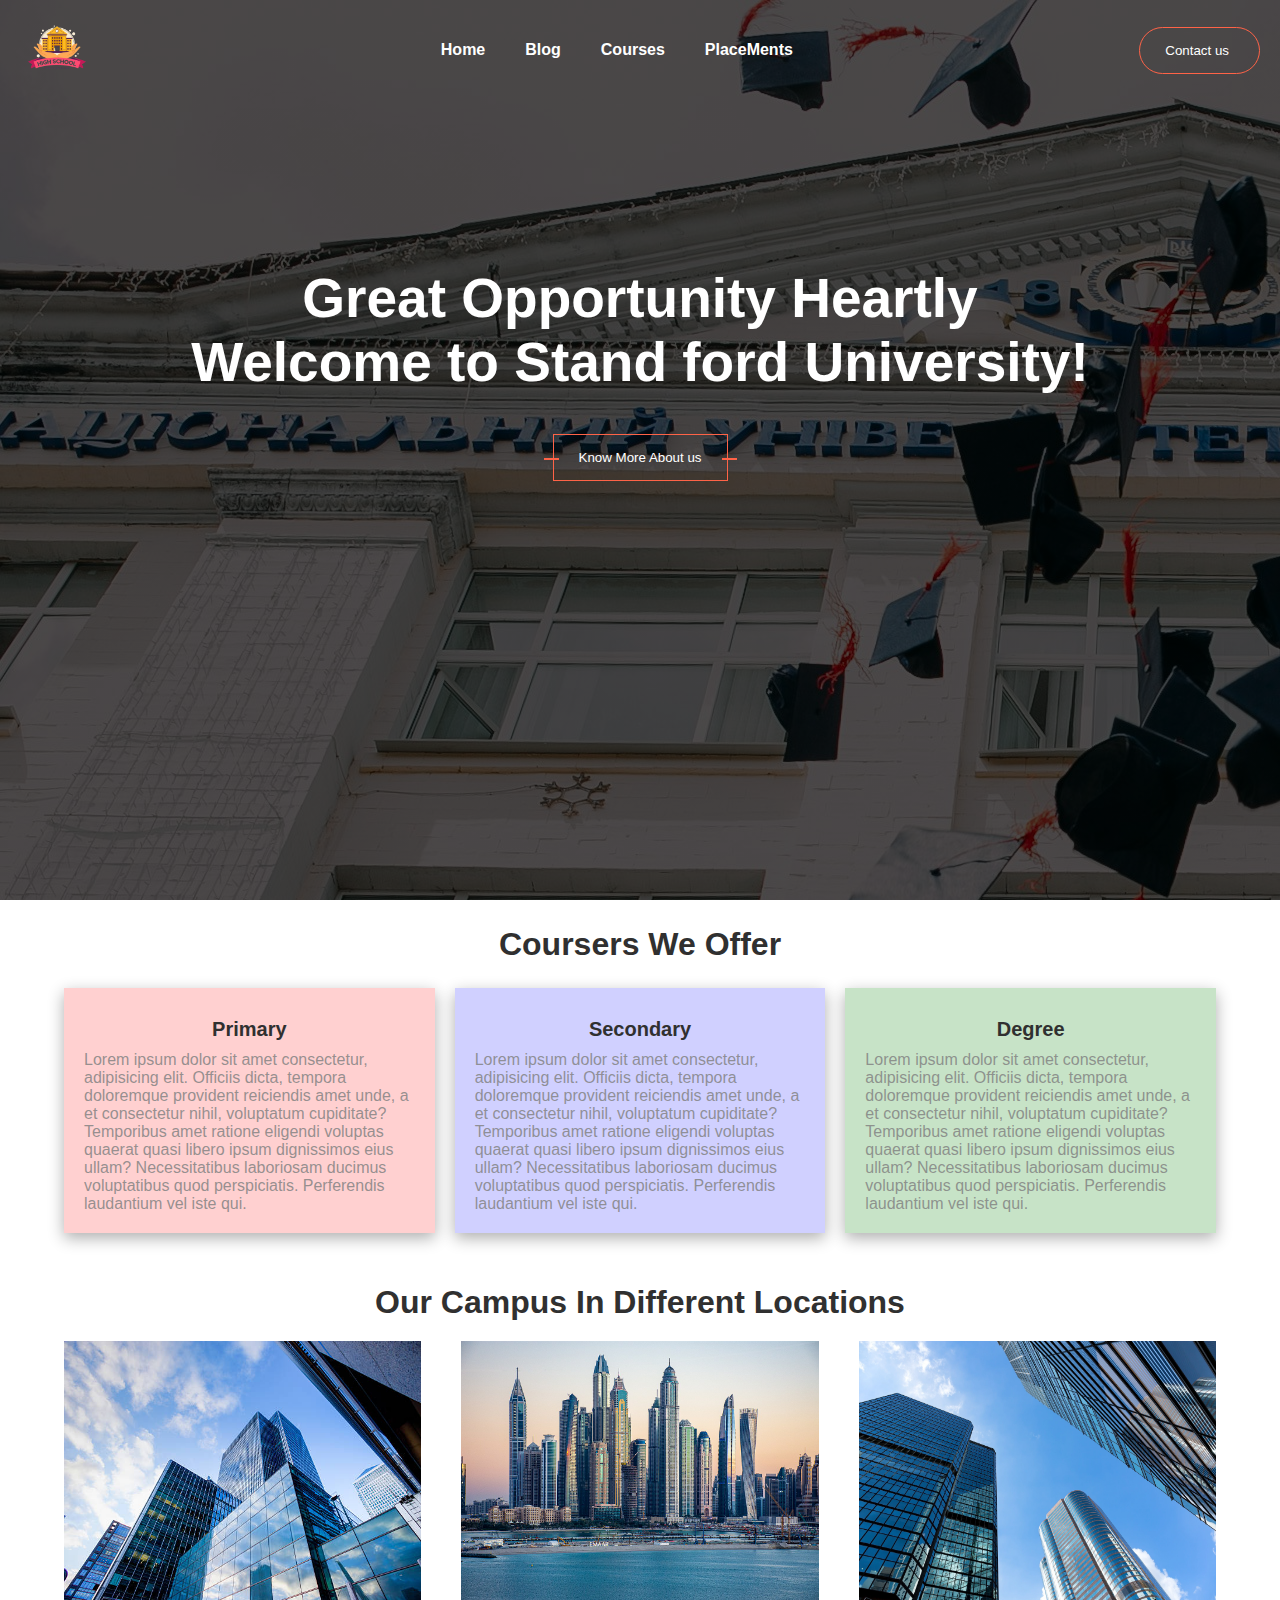
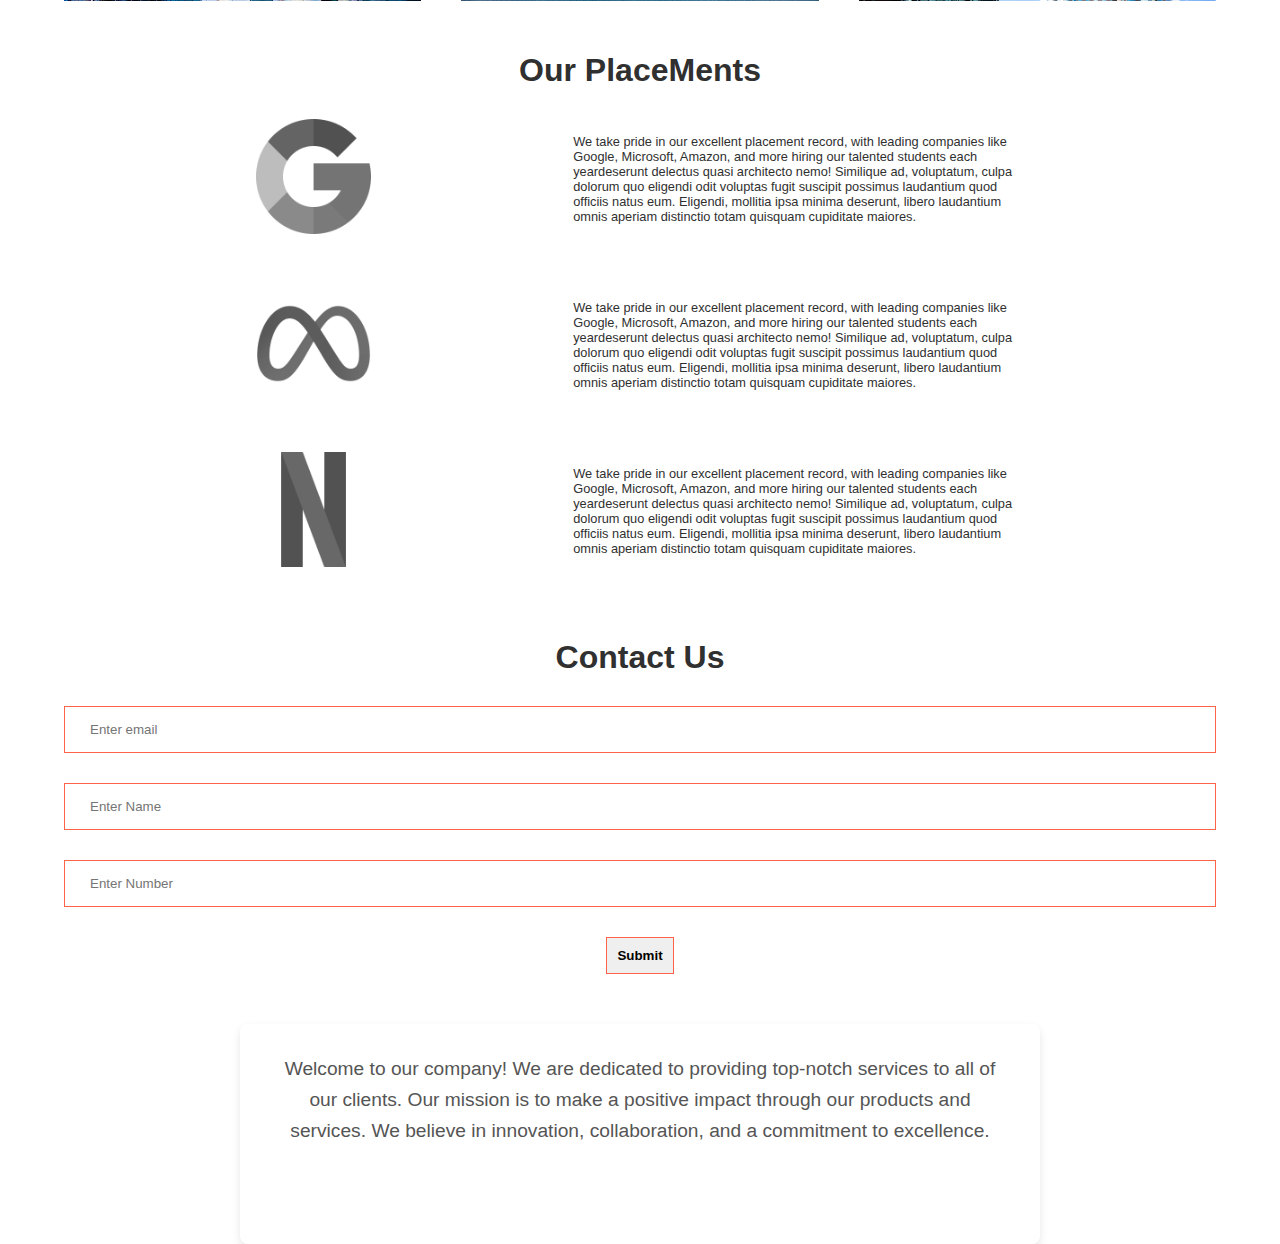
<file: index.html>
<!DOCTYPE html>
<html lang="en">
  <head>
    <meta charset="UTF-8" />
    <meta name="viewport" content="width=device-width, initial-scale=1.0" />
    <title>Document</title>
    <link rel="stylesheet" href="style.css" />
    <link
      rel="stylesheet"
      href="https://cdnjs.cloudflare.com/ajax/libs/font-awesome/6.6.0/css/all.min.css"
      integrity="sha512-Kc323vGBEqzTmouAECnVceyQqyqdsSiqLQISBL29aUW4U/M7pSPA/gEUZQqv1cwx4OnYxTxve5UMg5GT6L4JJg=="
      crossorigin="anonymous"
      referrerpolicy="no-referrer"
    />
  </head>
  <body>
    <div class="container">
      <div class="mobile-menu-icon">
        <i class="fa-solid fa-bars" id="menu-icon"></i>
    </div>
      <div class="navbar" id="navbar">
        <div class="logo-container">
          <img src="./images/logo.png" alt="" />
        </div>
        <div class="navbar-items" id="nav-links">
          <a href="#home">Home</a>
          <a href="#blog">Blog</a>
          <a href="#courses">Courses</a>
          <a href="#placements">PlaceMents</a>
        </div>
      
        
        <button><a href="#contact">Contact us</a> <i class="fa-solid fa-arrow-right"></i></button>
      </div>
      <div id="home" class="hero-section">
        <h1>
          Great Opportunity Heartly <br />
          Welcome to Stand ford University!
        </h1>
        <button>Know More About us</button>
      </div>
    </div>
    <div class="wrapper">
      <h1>Coursers We Offer</h1>
      <div class="courses" id="courses">
        <div class="text-content content-1">
          <h1>Primary</h1>
          <p>
            Lorem ipsum dolor sit amet consectetur, adipisicing elit. Officiis
            dicta, tempora doloremque provident reiciendis amet unde, a et
            consectetur nihil, voluptatum cupiditate? Temporibus amet ratione
            eligendi voluptas quaerat quasi libero ipsum dignissimos eius ullam?
            Necessitatibus laboriosam ducimus voluptatibus quod perspiciatis.
            Perferendis laudantium vel iste qui.
          </p>
        </div>
        <div class="text-content content-2">
          <h1>Secondary</h1>
          <p>
            Lorem ipsum dolor sit amet consectetur, adipisicing elit. Officiis
            dicta, tempora doloremque provident reiciendis amet unde, a et
            consectetur nihil, voluptatum cupiditate? Temporibus amet ratione
            eligendi voluptas quaerat quasi libero ipsum dignissimos eius ullam?
            Necessitatibus laboriosam ducimus voluptatibus quod perspiciatis.
            Perferendis laudantium vel iste qui.
          </p>
        </div>
        <div class="text-content content-3">
          <h1>Degree</h1>
          <p>
            Lorem ipsum dolor sit amet consectetur, adipisicing elit. Officiis
            dicta, tempora doloremque provident reiciendis amet unde, a et
            consectetur nihil, voluptatum cupiditate? Temporibus amet ratione
            eligendi voluptas quaerat quasi libero ipsum dignissimos eius ullam?
            Necessitatibus laboriosam ducimus voluptatibus quod perspiciatis.
            Perferendis laudantium vel iste qui.
          </p>
        </div>
      </div>
      <div style="margin-top: 4vw" id="blog" class="main-blog">
        <h1 style="margin: 20px 0px">Our Campus In Different Locations</h1>
        <div class="blog">
          <div class="img-container">
            <img src="./images/blog1.jpg" alt="" /><
          </div>
          <div class="img-container">
            <img src="./images/blog2.jpg" alt="" />
          </div>
          <div class="img-container">
            <img src="./images/blog4.jpg" alt="" />
          </div>
        </div>
      </div>
      <div class="placements" id="placements">
        <h1>Our PlaceMents</h1>
        <div class="place-content">
          <div class="logo-content">
            <img src="./images/google.png" alt="" />
          </div>
          <div class="old-content">
            <p>We take pride in our excellent placement record, with leading companies like Google, Microsoft, Amazon, and more hiring our talented students each yeardeserunt delectus quasi architecto nemo! Similique ad, voluptatum, culpa dolorum quo eligendi odit voluptas fugit suscipit possimus laudantium quod officiis natus eum. Eligendi, mollitia ipsa minima deserunt, libero laudantium omnis aperiam distinctio totam quisquam cupiditate maiores.</p>
          </div>
        </div>
        <div class="place-content">
          <div class="logo-content">
            <img src="./images/meta.png" alt="" />
          </div>
          <div class="old-content">
            <p>We take pride in our excellent placement record, with leading companies like Google, Microsoft, Amazon, and more hiring our talented students each yeardeserunt delectus quasi architecto nemo! Similique ad, voluptatum, culpa dolorum quo eligendi odit voluptas fugit suscipit possimus laudantium quod officiis natus eum. Eligendi, mollitia ipsa minima deserunt, libero laudantium omnis aperiam distinctio totam quisquam cupiditate maiores.</p>
          </div>
        </div>
        <div class="place-content">
          <div class="logo-content">
            <img src="./images/netflix.png" alt="" />
          </div>
          <div class="old-content">
            <p>We take pride in our excellent placement record, with leading companies like Google, Microsoft, Amazon, and more hiring our talented students each yeardeserunt delectus quasi architecto nemo! Similique ad, voluptatum, culpa dolorum quo eligendi odit voluptas fugit suscipit possimus laudantium quod officiis natus eum. Eligendi, mollitia ipsa minima deserunt, libero laudantium omnis aperiam distinctio totam quisquam cupiditate maiores.</p>
          </div>
        </div>
      </div>

      <div class="form-container" id="contact">
     <form>
      <h1>Contact Us</h1>
      <input type="email" placeholder="Enter email" >
      <input type="text" placeholder="Enter Name">
      <input type="text" placeholder="Enter Number">
      <button>Submit</button>
     </form>


      </div>
      <div class="about-container">
       
        <p>
            Welcome to our company! We are dedicated to providing top-notch services to all of our clients. 
            Our mission is to make a positive impact through our products and services. We believe in innovation,
            collaboration, and a commitment to excellence.
        </p>
        <div class="icons-container">
            <i class="fab fa-facebook"></i>
            <i class="fab fa-instagram"></i>
            <i class="fab fa-linkedin"></i>
        </div>
    </div>
    </div>
  </body>
</html>
</file>
<file: style.css>
*{

  margin: 0;
  padding: 0;
  box-sizing: border-box;
  font-family: 'poppins',sans-serif;
  color: white;
}

html{
  scroll-behavior: smooth;
}
.container{

 min-height: 100vh;
 background: linear-gradient(to bottom , rgba(0,0,0,0.7) , rgba(0,0,0,0.7)), url(./images/bg.jpg);


}

.navbar{
  display: flex;
  justify-content: space-between;
  height: 100px;
  align-items: center;
  padding: 0px 20px;
}
.logo-container{
  width: 6%;
  
}
.logo-container img{
  width: 100%;
}

.navbar-items{
  display: flex;
  gap:40px;
}
.navbar-items a{
  text-decoration: none;
  color:#ffff;
  font-weight: 600;
  position: relative;
}
.navbar-items a::after{
  content: '';
  height: 3px;
  width: 0%;
  background: tomato;
  position: absolute;
  left: 50%;
  transform: rotateX(-50%);
  bottom: -6px;
  transition: all ease-in-out 0.8s;
}
.navbar-items a:hover::after{
  width: 100%;
  left: 0;

}
.navbar button{
  border: 1px solid tomato;
  padding: 15px 25px;
  border-radius: 25px;
  background-color: transparent;
  transition: all ease-in-out 0.8s;
  
}
.navbar-small{
  display: none;
}
.navbar button a{
  text-decoration: none;
}
.fa-arrow-right{
  color: white !important;
  margin-left: 5px;
}

.navbar button:hover{
  background: tomato;
}
.hero-section{
  
 width: 100%;
 margin-top: calc(100vw - 87vw);
display: flex;
justify-content: center;
flex-direction: column;
gap: 40px;
}
.hero-section h1{
  text-align: center;
  font-size: 55px;
}
.hero-section button{
  background: transparent;
  border: 1px solid tomato;
  margin: 0 auto;
  padding: 15px 25px;
  position: relative;
  transition: all ease-in-out 0.8s;
}
.hero-section button::before{
  content: '';
  position: absolute;
  left: -10px;
  width: 15px;
  background: tomato;
  height: 2px;
  top:50%;
}
.hero-section button::after{
  content: '';
  position: absolute;
  right: -10px;
  width: 15px;
  background: tomato;
  height: 2px;
  top:50%;
}
.hero-section button:hover{
  background: tomato;
}
.wrapper{
  height: 100vh;
  padding: 2vw 5vw;
  color: black;
  
}
.wrapper h1{
  color: #303030;
  text-align: center;

}
.courses{
  display: flex;
  justify-content: space-between;
  gap:20px;
  margin: 25px 0px;
}
.text-content{
  box-shadow: 0 5px 15px rgba(0, 0, 0, 0.322);
  width: 100%;
  padding: 20px;

}
.text-content h1{
  font-size: 20px;
  margin: 10px 0px;
}
.text-content p{
  color: rgba(128, 128, 128, 0.822);
}
.content-1{
  background-color: rgba(255, 0, 0, 0.185);
}
.content-2{
  background-color: rgba(0, 0, 255, 0.185);
}
.content-3{
  background-color: rgba(0, 128, 0, 0.219);
}
.blog{
  display: flex;
  gap:40px;
  width: 100%;


}
.img-container{
  width: calc(100% / 3);
  position: relative;



  
}
.img-container img{
  width: 100%;
  height: 100%;

 
}
.img-container::after {
  content: 'Campus';
  position: absolute;
  z-index: 10;
  background-color: rgba(255, 99, 71, 0.849);
  color: white; 
  width: 0%;
  height: 100%;
  top: 0;
  left: 0;
  display: flex;
  justify-content: center;
  align-items: center;
  font-size: 24px; 
  font-weight: bold;
  overflow: hidden;
  transition: all ease-in-out 0.6s;

}
.img-container:hover::after{
  width: 100%;
}

.placements{
  width: 100%;
  padding: 4vw 0;
  display: flex;
  flex-direction: column;
  gap:1vw;
}
.place-content{
  height: 4vw;
  width: 100%;
  display: flex;
  align-items: center;
 justify-content: space-evenly;
 margin: 4vw 0;

  
}
.logo-content{
  width: 10%;
}
.logo-content img{
  width: 100%;
  filter: grayscale(1);
  transition: all ease 0.6s;
}
.logo-content img:hover{
  filter: grayscale(0);
}
.old-content{
 width: 40%;
 
 padding: 10px;
}
.old-content p{
  color: #303030;
}

.about-container {
  max-width: 800px;
  margin: 50px auto;
  text-align: center;
  background-color: #fff;
  padding: 30px;
  border-radius: 8px;
  box-shadow: 0 4px 8px rgba(0, 0, 0, 0.1);
}

.about-container h1 {
  font-size: 2.5em;
  color: #333;
  margin-bottom: 20px;
}

.about-container p {
  font-size: 1.2em;
  color: #555;
  line-height: 1.6;
}

.icons-container {
  margin-top: 30px;
}

.icons-container i {
  font-size: 2em;
  margin: 0 15px;
  color: tomato;
  transition: color 0.3s ease;
}

.icons-container i:hover {
  color: #333;
}
.mobile-menu-icon {
  display: none;
  position: fixed;
  top: 15px;
  left: 15px;
  font-size: 30px;
  color: white;
  z-index: 999;
}
.form-container form{
  display: flex;
  flex-direction: column;
  gap:30px;

}
.form-container form input{
  padding: 15px 25px;
  border: 1px solid tomato;
  outline: none;
  color: black;
  
}
.form-container form button{
  padding: 10px;
  width: fit-content;
  margin: 0 auto;
  border: 1px solid tomato;
  color: black;
  font-weight: 700;
  transition: all 0.8s;
}
.form-container form button:hover{
  background: tomato;
  color: white;
}
@media screen and (max-width:1500px) {

  .old-content p{
    font-size: 1vw;
  }
  
}
@media screen and (max-width:1020px) {
  .courses{
    flex-direction: column;
  }
  .blog{
    flex-direction: column;
  
  }
  .img-container{
    width: 80%;
    margin: 0 auto;
  }
  .old-content{
   display: none;
  }
  .navbar-items{
    display: flex;
  }

  .placements{
    gap: 2vw;
  }
}

@media screen and (max-width:700px) {
  
.navbar-items{
  display: flex;
  gap:20px;
}
.navbar-items a{
  
  font-size: small;
}
.navbar button{
  width: fit-content;
  padding: 10px 10px;
  font-size: 8px;
}
.hero-section{
  padding: 6vw 0;
}
.logo-container{
  display: none;
}
.navbar{
  justify-content: space-evenly;
}
}
</file>
